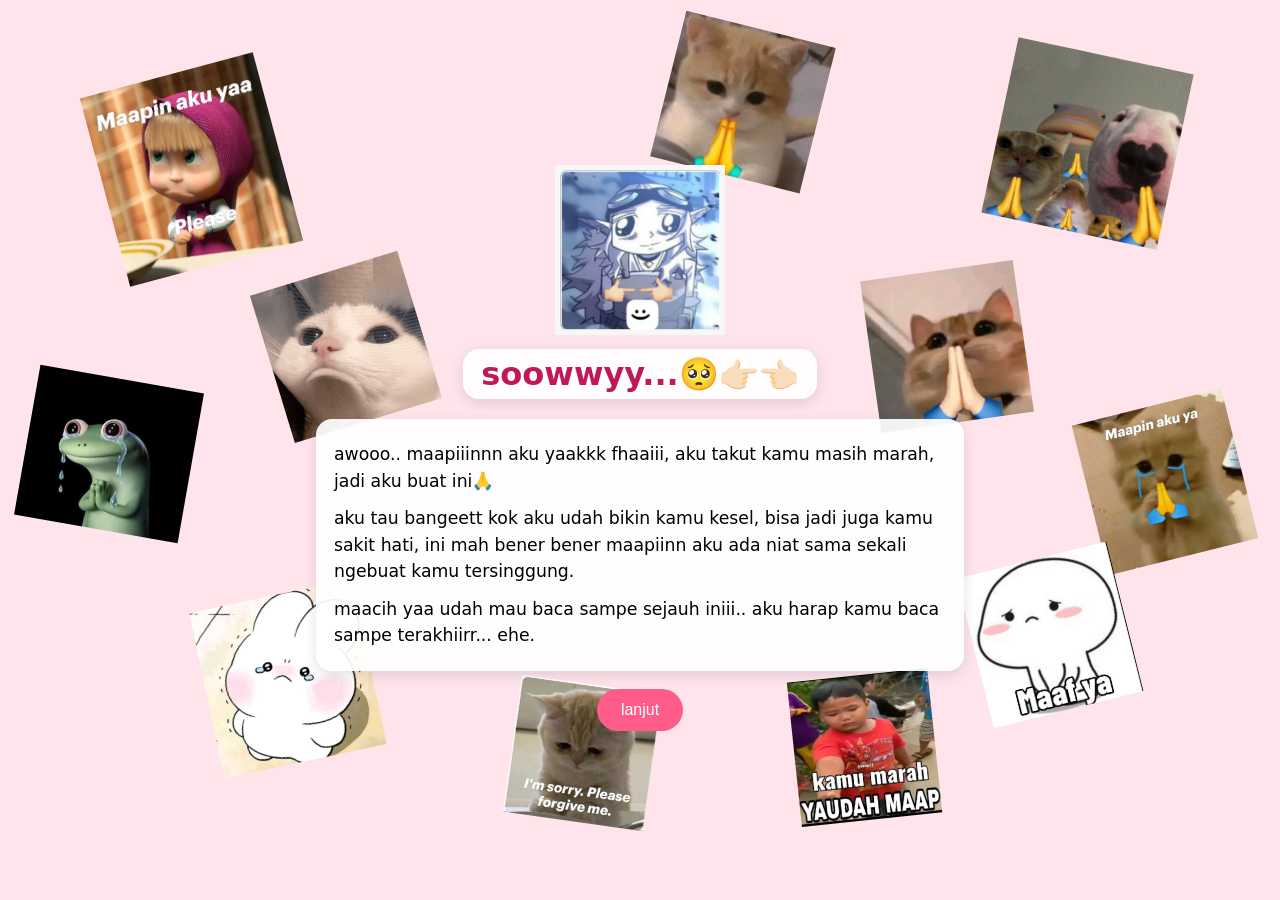
<file: index.html>
<!DOCTYPE html>
<html lang="id">
<head>
  <meta charset="UTF-8">
  <meta name="viewport" content="width=device-width, initial-scale=1">
  <title>soowwyy...🥺👉🏻👈🏻</title>
  <link rel="stylesheet" href="sowwy.css">
  <link rel="preload" as="image" href="stiker/stiker-utama.png">
  <link rel="preload" as="image" href="stiker/sedih-1.png">
  <link rel="preload" as="image" href="stiker/sedih-2.png">
  <link rel="preload" as="image" href="stiker/sedih-3.png">
  <link rel="preload" as="image" href="stiker/sedih-4.png">
  <link rel="preload" as="image" href="stiker/sedih-5.png">
  <link rel="preload" as="image" href="stiker/sedih-6.png">
  <link rel="preload" as="image" href="stiker/sedih-7.png">
  <link rel="preload" as="image" href="stiker/sedih-8.png">
  <link rel="preload" as="image" href="stiker/sedih-9.png">
  <link rel="preload" as="image" href="stiker/sedih-10.png">
  <link rel="preload" as="image" href="stiker/sedih-11.png">
</head>
<body>
  <div id="latar"></div>

  <main id="kartu" data-layar="awal">
    <img src="stiker/stiker-utama.png" alt="" class="stiker-utama" id="stikerUtama">

    <!-- 1. PARAGRAF MINTA MAAF (edit teksnya sesukamu) -->
    <section class="layar aktif" id="awal">
      <h1>soowwyy...🥺👉🏻👈🏻</h1>
      <div class="isi">
        <p>awooo.. maapiiinnn aku yaakkk fhaaiii, aku takut kamu masih marah, jadi aku buat ini🙏</p>
        <p>aku tau bangeett kok aku udah bikin kamu kesel, bisa jadi juga kamu sakit hati, ini mah bener bener maapiinn aku ada niat sama sekali ngebuat kamu tersinggung.</p>
        <p>maacih yaa udah mau baca sampe sejauh iniii.. aku harap kamu baca sampe terakhiirr... ehe.</p>
      </div>
      <button class="utama" data-ke="tanya">lanjut</button>
    </section>

    <!-- 2. PERTANYAAN PERTAMA -->
    <section class="layar" id="tanya">
      <h1>emmm... jadi fhaaiii masih marah kaahh? 🥺</h1>
      <div class="pilihan">
        <button class="utama" data-ke="maaf">nda, udah dimaafin 100% 🥹</button>
        <button data-ke="tingkat">masih...</button>
      </div>
    </section>

    <!-- 3. KALAU SUDAH DIMAAFIN -->
    <section class="layar" id="maaf">
      <h1>YIIPPIIEE MAACIIHH! 🥹⭐</h1>
      <div class="isi">
        <p>yeeeyyy makasiiihh yaakk udah mau maapin aku ehehe, jumjuuurr lega bangeett kalau ternyata fhaaiii udah maafin, karena... meskipun fhaaiii bilang "iya, ya" di chat, tapi aku tidak yakin fhaaiii sudah 100% tidak marah.</p>
        <p>baaiikk bangeett siihh kakacks satu ini karena sudah maapin aku, udah baik, cantik, lucu, imut, pinter, cakep, ganteng, kece, waahh semua muanyaa deeehhh, sksksk, I'm so lucky to know you, maacih nyak. ✨</p>
        <p>sumpaahhh sueeerrr, aku janji gakan ngebuat fhaaiii ngerasa kek disepelein lagi, ato ngebuat fhaaiii kesinggung lagi, ciuuusss I'll try my best. sekali lagi makasih yaaaa, fhaaiii, wle;P 🌷</p>
      </div>
      <button class="utama" data-ke="surat">I want to tell you something ⭐</button>
    </section>

    <!-- 4. KALAU MASIH MARAH: TINGKAT MARAH -->
    <section class="layar" id="tingkat">
      <h1>tuhkaann...., emmm... marahnya tuh, marah bangeeettt kaahh? 🥺👉🏻👈🏻</h1>
      <div class="pilihan">
        <button class="pilih" data-tingkat="dikit" data-ke="solusi">marah dikit</button>
        <button class="pilih" data-tingkat="biasa" data-ke="solusi">marah biasa</button>
        <button class="pilih" data-tingkat="banget" data-ke="solusi">iyaa marah banget</button>
      </div>
    </section>

    <!-- 5. PARAGRAF PER TINGKAT + KOLOM ISIAN (hanya satu yang tampil) -->
    <section class="layar" id="solusi">
      <div class="isi">
        <div data-versi="dikit" hidden>
          <p>aaahhhh, marah dikit nyaakk... eemmm aku gakan nyepelin hal itu kok, maafin yak, aku beneran ga bermaksud apa apa, sebenernya emang salah aku juga sih dari timing dan cara ngomongnya juga, maapiinn yaakk.</p>
          <p>makasih nyaakkk udah terus teraanngg, aku bener bener minta maaappp bangeett.</p>
          <p class="penutup">emmm... kalau gitu, kira kiraaaa aku bisa ngapaiinn biar fhaaiii marahnya reda sepenuhnya dan tidak marah lagi?</p>
        </div>
        <div data-versi="biasa" hidden>
          <p>walaahh... aku bener bener mintaaa maaafff bangeeettt... sampe sampe kamu masih marah ampe sekarang, ciusan ini mah beneran aku tidak bermaksud apa apaaa suwweerr, maaffiiinnn aksjdhkajhsdk.</p>
          <p>emmm... kalo ada yang mau kamu sampein bilang ajaaa.. aku bener bener nyesel dan minta maaf banget karena sebelumnya udah gituuu... soowwyy yaakk fhaaiii....</p>
          <p class="penutup">kira-kira apa yang bisa aku lakukan biar marah kamu reda dan maafin aku 100%? maappiinn....</p>
        </div>
        <div data-versi="banget" hidden>
          <p>akjshdkjahsdkjk soowwyy.... maappiinn fhaaiii, aku beneran ga niat nyinggung atau bahkan bikin kamu marah dan sakit hati..., tapi aku mengakui emang salah aku koookkk, karena akunya tidak berpikir dulu dan asal ngomong... maaafff fhaaiii.....</p>
          <p>beneraann ini maahh maaaff bangeeettt, aku minta maaaff pisaaannn fhaaiii.</p>
          <p class="penutup">aku harus apaaa kalau gituuuu biar bisa ngeredain marah kamu ke aku dan aku bisa dimaafin sama kamu, pweeaassee maapiinnn?</p>
        </div>
      </div>
      <textarea id="isian" rows="4" maxlength="500" placeholder="tulis di sini yaa..."></textarea>
      <div class="petunjuk" id="petunjuk"></div>
      <button class="utama" id="kirim">kirim ⭐</button>
    </section>

    <!-- 6. JAWABAN SETELAH MENGISI -->
    <section class="layar" id="siap">
      <h1>shaapp, laksanakan! 🫡🚀</h1>
      <div class="isi">
        <p>segera meluncur! makasih udah mau kasih tau aku. ay ay kapten, akan saya tuntaskan dengan sepenuh hati. 📝</p>
      </div>
      <button class="utama" data-ke="surat">I want to tell you something ⭐</button>
    </section>

    <!-- 7. SURAT (edit paragraf di bawah, terutama yang bertanda [TULIS ...]) -->
    <section class="layar" id="surat">
      <div class="surat">
        <p><b>buat fhaaiii,</b></p>
        <p>makasiihhh yaakk udah mau baca sampe siniiii.</p>
        <p>aku senennggg bangeett karena kamu udah mau nunjukin perasaan kamu yang sebenenrya, entah senang, sedih, marah, atau apapun itu. sebenernya dari awal pas kamu pertama kali marah ke aku
          aku tuh udah ngerasa seneenngg bangeett, karena aku rasa itu tanda bahwa kamu udah ngerasa aman buat nunjukin perasaan kamu yang sebenernya tanpa takut di judge tanpa takut respon dari
          akunya bakal gimana, makaassiiihhh bangeeettt. aku gamau jadi orang yang ngebuat kamu harus jadi "profesional" dengan pura pura ga marah dan biasa aja padahal kamu masih dendam,
          mendingan kamu marahin aku ajaa dan biarin aku yang cari caranya gimana biar kamu ga marah lagi dan bisa maafin aku, daripada aku harus ngeliat kamu pura pura ga marah dan biasa aja
          padahal kamu tuh marah ke aku. kalau kayak gitu apa bedanya aku sama orang pada umumnya, jadi tolong tetep repotin aku dengan segala hal tentang kamu, tolong tetep marahin aku saat
          aku salah, saat aku bikin kamu kesel, saat aku bikin kamu sakit hati, saat aku bikin kamu kesiggung, ataupun bahkan saat aku bikin kamu sedih, pliiisss selalu kasih tau aku dan bilang ke aku
          entah berapa lamapun atau gimanapun caranya senyamannya kamu, tapi aku gamau ngebuat kamu harus mendem perasaan kamu lagi dan lagi, kalau gitu sama aja aku ga bawa hal baik ke hidup kamu,
          semisalnya aku sama aja ngebuat kamu harus mendem dan nyimpen semua perasaan itu sendiri, jadiii tetep marahin aku yaakk dan tetep tunjukin perasaan kamu yang sebenernya, oteeeyyy fhaaiii?
        </p>
        <p>sekali lagi, aku minta maaaaff bangeett karena udah bikin kamu sakit hati dan makasiiihhhh bangeett karena udah mau baca sampai akhir. 🌷</p>
        <p class="dari">Dari aku ⭐</p>
        <img id="stikerBunga" alt="" hidden>
      </div>
    </section>
  </main>

  <script src="sowwy.js"></script>
</body>
</html>
</file>
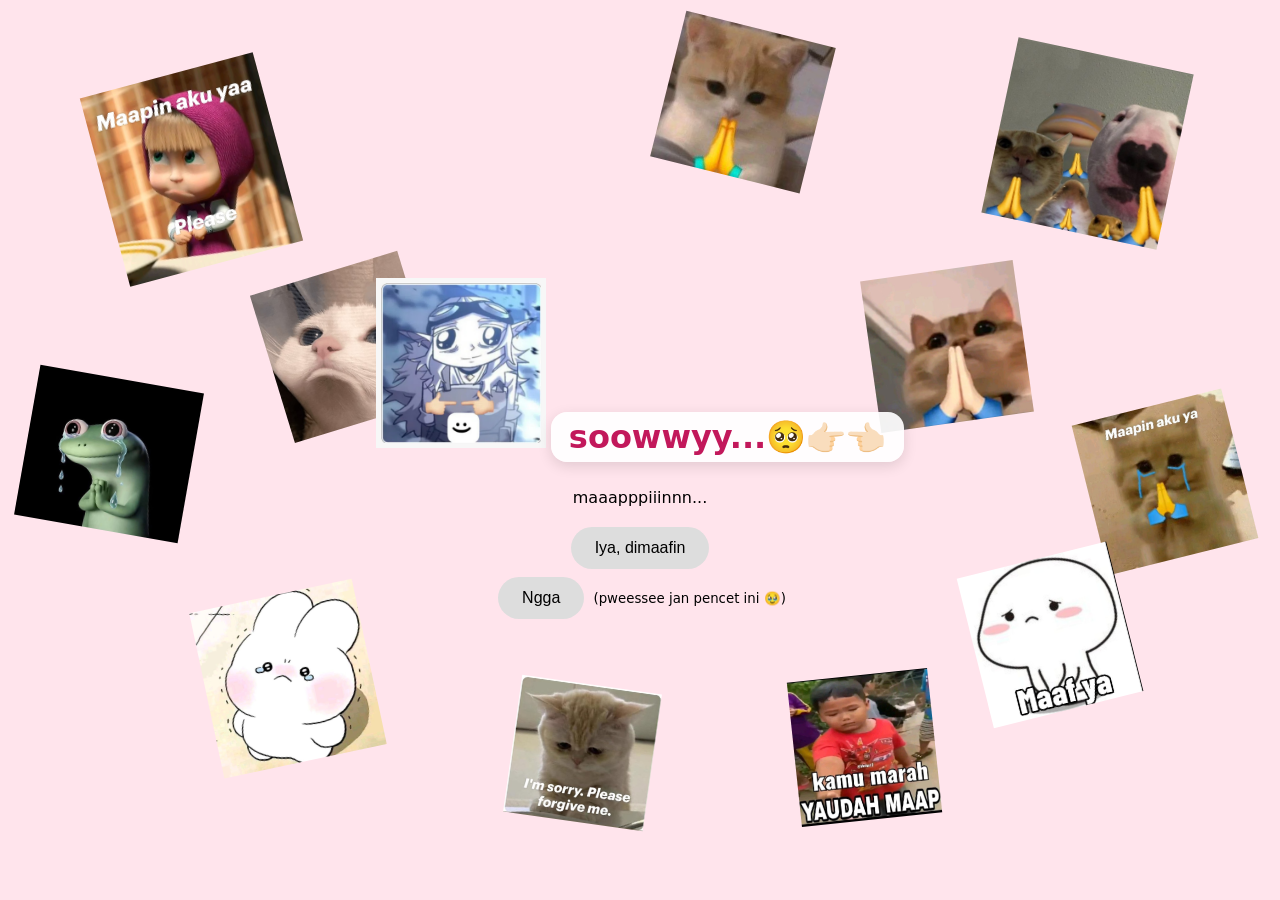
<file: index1.html>
<!DOCTYPE html>
<html lang="id">
<head>
  <meta charset="UTF-8">
  <meta name="viewport" content="width=device-width, initial-scale=1">
  <title>Maaf ya 🥺</title>
  <link rel="stylesheet" href="sowwy.css">
  <link rel="preload" as="image" href="stiker/stiker-utama.png">
  <link rel="preload" as="image" href="stiker/sedih-1.png">
  <link rel="preload" as="image" href="stiker/sedih-2.png">
  <link rel="preload" as="image" href="stiker/sedih-3.png">
  <link rel="preload" as="image" href="stiker/sedih-4.png">
  <link rel="preload" as="image" href="stiker/sedih-5.png">
  <link rel="preload" as="image" href="stiker/sedih-6.png">
  <link rel="preload" as="image" href="stiker/sedih-7.png">
  <link rel="preload" as="image" href="stiker/sedih-8.png">
  <link rel="preload" as="image" href="stiker/sedih-9.png">
  <link rel="preload" as="image" href="stiker/sedih-10.png">
  <link rel="preload" as="image" href="stiker/sedih-11.png">
</head>
<body>
  <div id="latar"></div>

  <main id="kartu">
    <img src="stiker/stiker-utama.png" alt="" class="stiker-utama" id="stikerUtama">
    <h1 id="judul">soowwyy...🥺👉🏻👈🏻</h1>
    <p id="teks">maaapppiiinnn...</p>

    <div class="tombol" id="tombol">
      <button id="iya">Iya, dimaafin</button>
      <div class="kolom-ngga">
        <button id="ngga">Ngga</button>
        <small>(pweessee jan pencet ini 🥹)</small>
      </div>
    </div>
  </main>

  <script src="sowwy.js"></script>
</body>
</html>
</file>
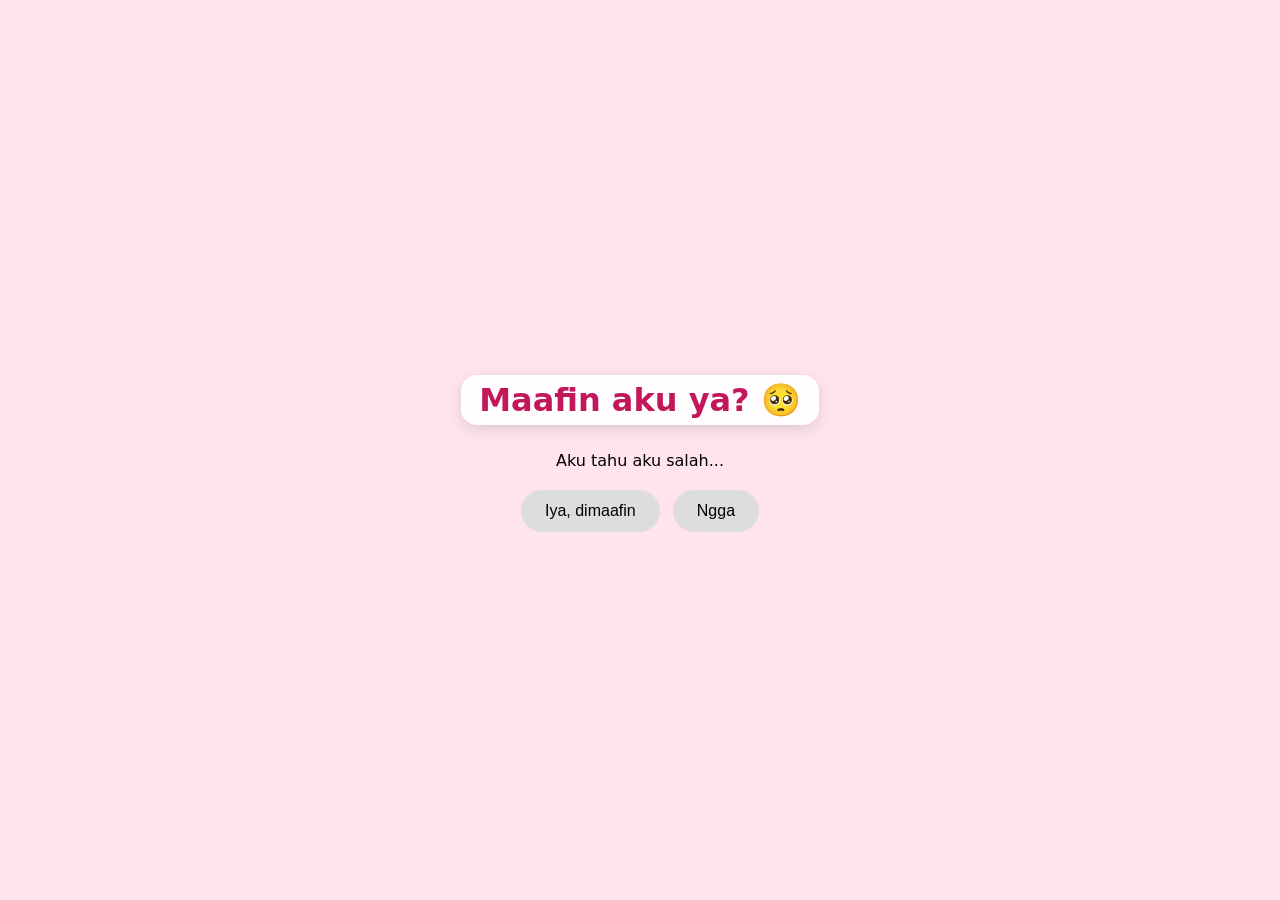
<file: sowwy.html>
<!DOCTYPE html>
<html lang="id">
<head>
  <meta charset="UTF-8">
  <meta name="viewport" content="width=device-width, initial-scale=1">
  <title>Maaf ya 🥺</title>
  <link rel="stylesheet" href="sowwy.css">
</head>
<body>
  <main id="kartu">
    <h1>Maafin aku ya? 🥺</h1>
    <p>Aku tahu aku salah...</p>
    <div class="tombol">
      <button id="iya">Iya, dimaafin</button>
      <button id="tidak">Ngga</button>
    </div>
  </main>
  <script src="sowwy.js"></script>
</body>
</html>
</file>
<file: sowwy.css>
body {
  margin: 0;
  min-height: 100vh;
  min-height: 100svh;
  display: grid;
  place-items: center;
  background: #ffe4ec;
  font-family: system-ui, sans-serif;
  text-align: center;
  overflow-x: hidden;
  transition: background 0.6s ease;
}
body.senang { background: #fff7d6; }

/* stiker latar */
#latar { position: fixed; inset: 0; z-index: 0; pointer-events: none; }
#latar img {
  position: absolute;
  height: auto;
  transform: rotate(var(--rot));
  opacity: 0;
  transition: opacity 0.4s ease;
}
#latar img.siap { opacity: 1; }

/* isi utama */
#kartu {
  position: relative;
  z-index: 1;
  width: min(560px, 100%);
  padding: 16px;
  box-sizing: border-box;
}
.stiker-utama { width: clamp(100px, 20vw, 170px); height: auto; }
#kartu[data-layar="surat"] .stiker-utama { display: none; }

h1 {
  display: inline-block;
  max-width: 100%;
  margin: 10px 0;
  padding: 6px 18px;
  font-size: clamp(1.3rem, 5vw, 2rem);
  color: #c2185b;
  background: rgba(255, 255, 255, 0.92);
  border-radius: 16px;
  box-shadow: 0 4px 14px rgba(0, 0, 0, 0.12);
}

/* satu layar tampil sekali */
.layar { display: none; }
.layar.aktif { display: block; animation: muncul 0.5s ease; }
@keyframes muncul {
  from { opacity: 0; transform: translateY(10px); }
  to   { opacity: 1; transform: none; }
}

/* kotak paragraf */
.isi {
  margin: 10px 0 14px;
  padding: 12px 18px;
  text-align: left;
  line-height: 1.55;
  background: rgba(255, 255, 255, 0.92);
  border-radius: 16px;
  box-shadow: 0 4px 14px rgba(0, 0, 0, 0.12);
}
.isi p { margin: 0.6em 0; }
.isi .penutup { font-weight: 600; color: #c2185b; }

/* tombol */
.pilihan { display: flex; flex-direction: column; align-items: center; gap: 8px; }
button {
  max-width: 92vw;
  margin: 4px;
  padding: 12px 24px;
  font-size: 1rem;
  border: none;
  border-radius: 999px;
  background: #ddd;
  cursor: pointer;
  transition: all 0.3s ease;
}
button:hover { transform: scale(1.04); }
button.utama { background: #ff5c8a; color: #fff; }
button:disabled { opacity: 0.6; cursor: default; }

/* kolom isian */
textarea {
  width: 100%;
  box-sizing: border-box;
  padding: 10px 12px;
  font: inherit;
  border: 2px solid #ff9ebb;
  border-radius: 12px;
  resize: vertical;
}
.petunjuk { min-height: 1.2em; font-size: 0.85rem; color: #c2185b; }

/* surat */
.surat {
  padding: 20px 22px;
  text-align: left;
  line-height: 1.65;
  font-family: Georgia, "Times New Roman", serif;
  background: #fffdf5;
  border: 1px solid #e8dcc0;
  border-radius: 6px;
  box-shadow: 0 6px 18px rgba(0, 0, 0, 0.18);
  transform: rotate(-0.6deg);
}
.surat .dari { text-align: right; font-style: italic; }
#stikerBunga { display: block; margin: 10px auto 0; width: clamp(110px, 30vw, 170px); height: auto; }

/* stiker senang: loncat-loncat kecil */
#latar img.senang, .stiker-utama.senang {
  animation: loncat 0.6s ease-in-out infinite alternate;
}
#latar img.senang:nth-child(even) { animation-delay: 0.3s; }
@keyframes loncat {
  from { translate: 0 0; }
  to   { translate: 0 -12px; }
}

/* ===== Tablet ===== */
@media (max-width: 1024px) {
  #latar img { max-width: 130px; }
}

/* ===== Hape ===== */
@media (max-width: 600px) {
  #latar img { max-width: 64px; }
  .stiker-utama { width: 95px; }
  h1 { font-size: 1.3rem; }
  .isi, .surat { font-size: 0.95rem; padding: 12px 14px; }
  button { padding: 10px 18px; font-size: 0.95rem; }
}

/* ===== Lebar kotak otomatis mengikuti layar ===== */
#kartu {
  width: min(100%, 560px);
  transition: width 0.4s ease;
}

/* laptop dan layar besar */
@media (min-width: 900px) {
  #kartu { width: min(100%, 680px); }
  .isi, .surat { font-size: 1.08rem; }
}

/* surat lebih lebar supaya teksnya lega */
#kartu[data-layar="surat"] {
  width: min(100%, 760px);
}

/* tablet */
@media (min-width: 601px) and (max-width: 1024px) {
  #kartu[data-layar] { width: min(92%, 640px); }
}

/* hape: penuh selebar layar */
@media (max-width: 600px) {
  #kartu[data-layar] { width: 100%; }
}
</file>
